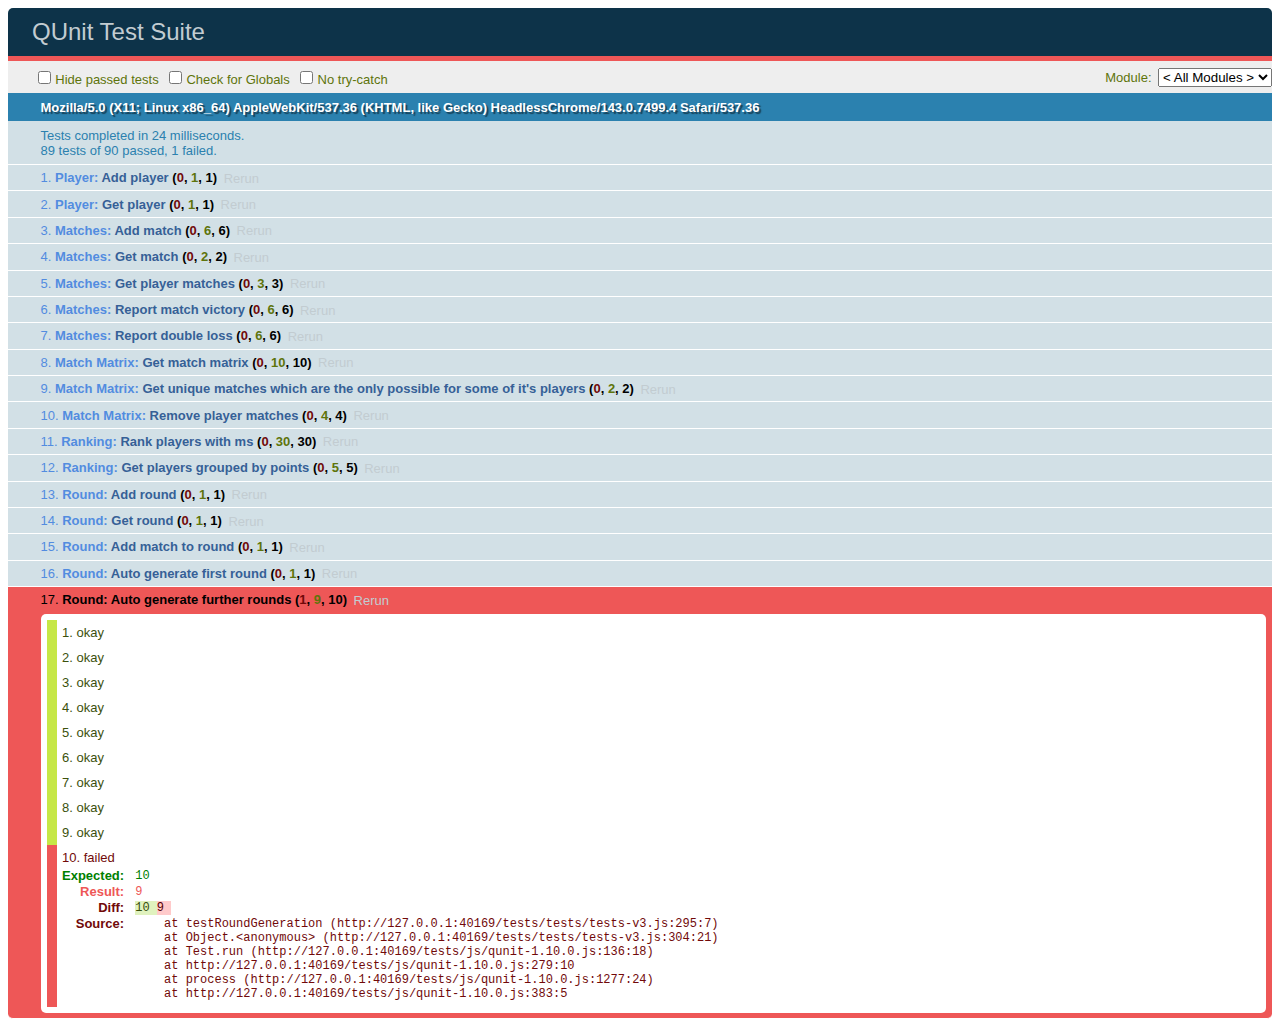
<file: tests/v3.html>
<!DOCTYPE html>
<html>
<head>
  <meta charset="UTF-8" />
  <title>QUnit Test Suite</title>
  <link rel="stylesheet" href="css/qunit-1.10.0.css">
  <script src="js/qunit-1.10.0.js"></script>
  <script src="../js/swiss-v3.js"></script>
  <script src="tests/tests-v3.js"></script>
</head>
<body>
  <div id="qunit"></div>
  <div id="qunit-fixture">test markup</div>
</body>
</html>
</file>
<file: tests/css/qunit-1.10.0.css>
/**
 * QUnit v1.10.0 - A JavaScript Unit Testing Framework
 *
 * http://qunitjs.com
 *
 * Copyright 2012 jQuery Foundation and other contributors
 * Released under the MIT license.
 * http://jquery.org/license
 */

/** Font Family and Sizes */

#qunit-tests, #qunit-header, #qunit-banner, #qunit-testrunner-toolbar, #qunit-userAgent, #qunit-testresult {
	font-family: "Helvetica Neue Light", "HelveticaNeue-Light", "Helvetica Neue", Calibri, Helvetica, Arial, sans-serif;
}

#qunit-testrunner-toolbar, #qunit-userAgent, #qunit-testresult, #qunit-tests li { font-size: small; }
#qunit-tests { font-size: smaller; }


/** Resets */

#qunit-tests, #qunit-tests ol, #qunit-header, #qunit-banner, #qunit-userAgent, #qunit-testresult, #qunit-modulefilter {
	margin: 0;
	padding: 0;
}


/** Header */

#qunit-header {
	padding: 0.5em 0 0.5em 1em;

	color: #8699a4;
	background-color: #0d3349;

	font-size: 1.5em;
	line-height: 1em;
	font-weight: normal;

	border-radius: 5px 5px 0 0;
	-moz-border-radius: 5px 5px 0 0;
	-webkit-border-top-right-radius: 5px;
	-webkit-border-top-left-radius: 5px;
}

#qunit-header a {
	text-decoration: none;
	color: #c2ccd1;
}

#qunit-header a:hover,
#qunit-header a:focus {
	color: #fff;
}

#qunit-testrunner-toolbar label {
	display: inline-block;
	padding: 0 .5em 0 .1em;
}

#qunit-banner {
	height: 5px;
}

#qunit-testrunner-toolbar {
	padding: 0.5em 0 0.5em 2em;
	color: #5E740B;
	background-color: #eee;
	overflow: hidden;
}

#qunit-userAgent {
	padding: 0.5em 0 0.5em 2.5em;
	background-color: #2b81af;
	color: #fff;
	text-shadow: rgba(0, 0, 0, 0.5) 2px 2px 1px;
}

#qunit-modulefilter-container {
	float: right;
}

/** Tests: Pass/Fail */

#qunit-tests {
	list-style-position: inside;
}

#qunit-tests li {
	padding: 0.4em 0.5em 0.4em 2.5em;
	border-bottom: 1px solid #fff;
	list-style-position: inside;
}

#qunit-tests.hidepass li.pass, #qunit-tests.hidepass li.running  {
	display: none;
}

#qunit-tests li strong {
	cursor: pointer;
}

#qunit-tests li a {
	padding: 0.5em;
	color: #c2ccd1;
	text-decoration: none;
}
#qunit-tests li a:hover,
#qunit-tests li a:focus {
	color: #000;
}

#qunit-tests ol {
	margin-top: 0.5em;
	padding: 0.5em;

	background-color: #fff;

	border-radius: 5px;
	-moz-border-radius: 5px;
	-webkit-border-radius: 5px;
}

#qunit-tests table {
	border-collapse: collapse;
	margin-top: .2em;
}

#qunit-tests th {
	text-align: right;
	vertical-align: top;
	padding: 0 .5em 0 0;
}

#qunit-tests td {
	vertical-align: top;
}

#qunit-tests pre {
	margin: 0;
	white-space: pre-wrap;
	word-wrap: break-word;
}

#qunit-tests del {
	background-color: #e0f2be;
	color: #374e0c;
	text-decoration: none;
}

#qunit-tests ins {
	background-color: #ffcaca;
	color: #500;
	text-decoration: none;
}

/*** Test Counts */

#qunit-tests b.counts                       { color: black; }
#qunit-tests b.passed                       { color: #5E740B; }
#qunit-tests b.failed                       { color: #710909; }

#qunit-tests li li {
	padding: 5px;
	background-color: #fff;
	border-bottom: none;
	list-style-position: inside;
}

/*** Passing Styles */

#qunit-tests li li.pass {
	color: #3c510c;
	background-color: #fff;
	border-left: 10px solid #C6E746;
}

#qunit-tests .pass                          { color: #528CE0; background-color: #D2E0E6; }
#qunit-tests .pass .test-name               { color: #366097; }

#qunit-tests .pass .test-actual,
#qunit-tests .pass .test-expected           { color: #999999; }

#qunit-banner.qunit-pass                    { background-color: #C6E746; }

/*** Failing Styles */

#qunit-tests li li.fail {
	color: #710909;
	background-color: #fff;
	border-left: 10px solid #EE5757;
	white-space: pre;
}

#qunit-tests > li:last-child {
	border-radius: 0 0 5px 5px;
	-moz-border-radius: 0 0 5px 5px;
	-webkit-border-bottom-right-radius: 5px;
	-webkit-border-bottom-left-radius: 5px;
}

#qunit-tests .fail                          { color: #000000; background-color: #EE5757; }
#qunit-tests .fail .test-name,
#qunit-tests .fail .module-name             { color: #000000; }

#qunit-tests .fail .test-actual             { color: #EE5757; }
#qunit-tests .fail .test-expected           { color: green;   }

#qunit-banner.qunit-fail                    { background-color: #EE5757; }


/** Result */

#qunit-testresult {
	padding: 0.5em 0.5em 0.5em 2.5em;

	color: #2b81af;
	background-color: #D2E0E6;

	border-bottom: 1px solid white;
}
#qunit-testresult .module-name {
	font-weight: bold;
}

/** Fixture */

#qunit-fixture {
	position: absolute;
	top: -10000px;
	left: -10000px;
	width: 1000px;
	height: 1000px;
}
</file>
